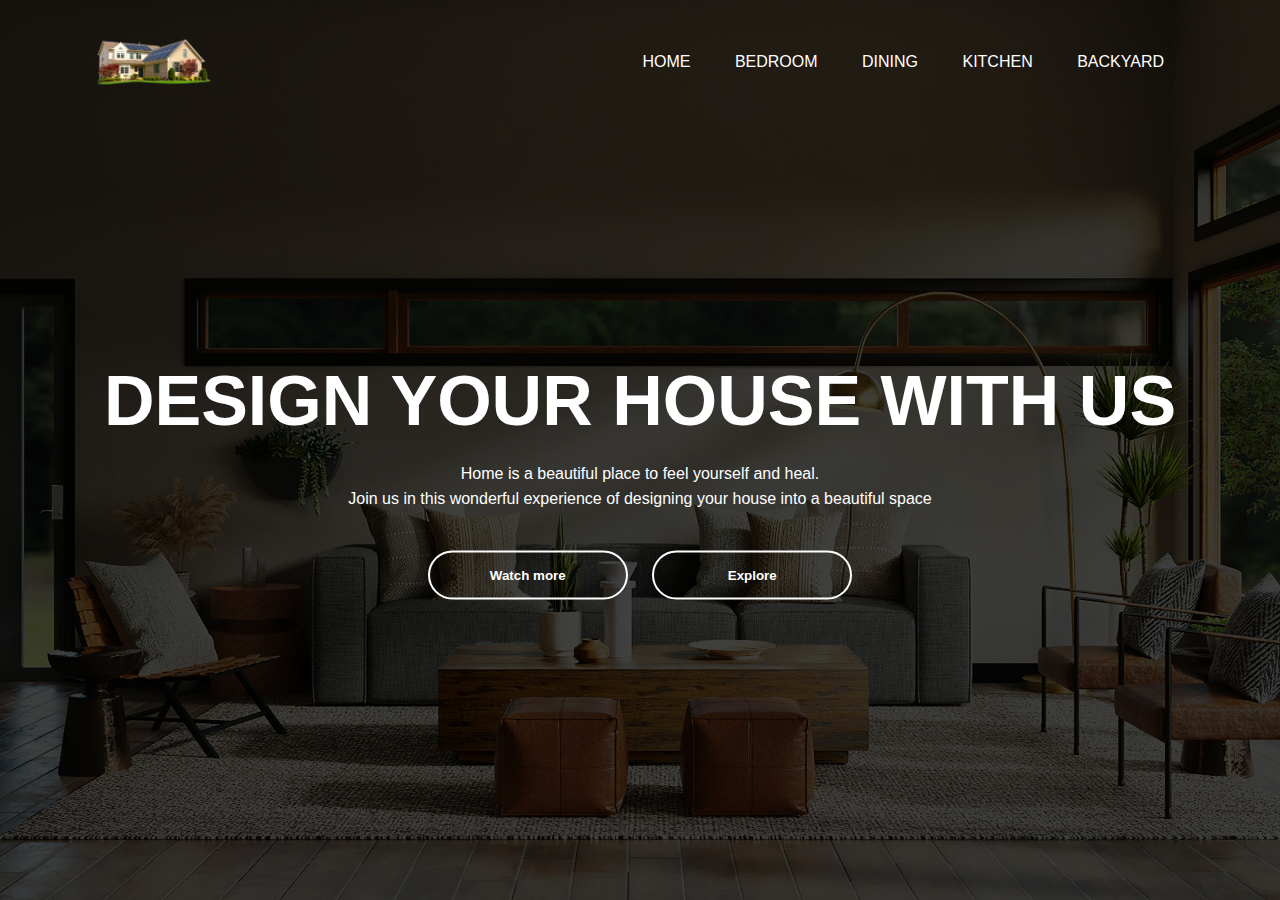
<file: index.html>
<html>
    <head>
        <title>Making a website - practice</title>
        <link rel="stylesheet" href="styles.css">
    </head>
    <body>
        <div class="banner">
            <div class="navbar">
                <img src="logo.png" class="logo">
                <ul>
                    <li><a href="#">Home</a></li>
                    <li><a href="#">Bedroom</a></li>
                    <li><a href="#">dining</a></li>
                    <li><a href="#">Kitchen</a></li>
                    <li><a href="#">Backyard</a></li>
                </ul>
            </div>
            <div class="content">
                <h1>DESIGN YOUR HOUSE WITH US</h1>
                <p>Home is a beautiful place to feel yourself and heal.<br>Join us in this wonderful experience of designing your house into a beautiful space</p>
                <div>
                    <button type="button"><span></span>Watch more</button>
                    <button type="button"><span></span>Explore</button>

                </div>
            </div>
        </div>
    </body>
</html>
</file>
<file: styles.css>
*{
    margin: 0;
    padding: 0;
    font-family: sans-serif;
    
}
.banner{
    width:100%;
    height:100vh;
    background-image: linear-gradient(rgba(0,0,0,0.75),rgba(0,0,0,0.75)),url(Home_background_image.jpg);
    background-size: cover;
    background-position: center;
}
.navbar{
    width: 85%;
    margin:auto;
    padding: 35px 0;
    display: flex;
    align-items: center;
    justify-content: space-between;
}
.logo{
    width: 120px;
    cursor: pointer;
}
.navbar ul li{
    list-style: none;
    display: inline-block;
    margin: 0 20px;
    position: relative;
}
.navbar ul li a{
    text-decoration: none;
    color:#fff;
    text-transform: uppercase;
}
.navbar ul li::after{
    content:'';
    height:3px;
    width:0%;
    background:#009688;
    position:absolute;
    left: 0;
    bottom:-10px;
    transition:0.5s;
}
.navbar ul li:hover::after{
    width:100%;
}
.content{
    width:100%;
    position: absolute;
    top:50%;
    transform:translateY(-50%);
    text-align: center;
    color: #fff;
}
.content h1{
    font-size: 70px;
    margin-top:80px;
}
.content p{
    margin: 20px auto;
    font-weight:100;
    line-height:25px;
}
button{
    width:200px;
    padding:15px;
    text-align: center;
    margin:20px 10px;
    border-radius: 25px;
    font-weight: bold;
    border:2px solid;
    background: transparent;
    color:#fff;
    cursor: pointer;
    position: relative;
}
span{
    background:#009688;
    height:100%;
    width:100%;
    border-radius: 25px;
    position: absolute;
    left: 0;
    bottom: 0;
    z-index: -1;
    width:0%;
    transition: 0.5s;
}
button:hover span{
    width:100%;
}
</file>
